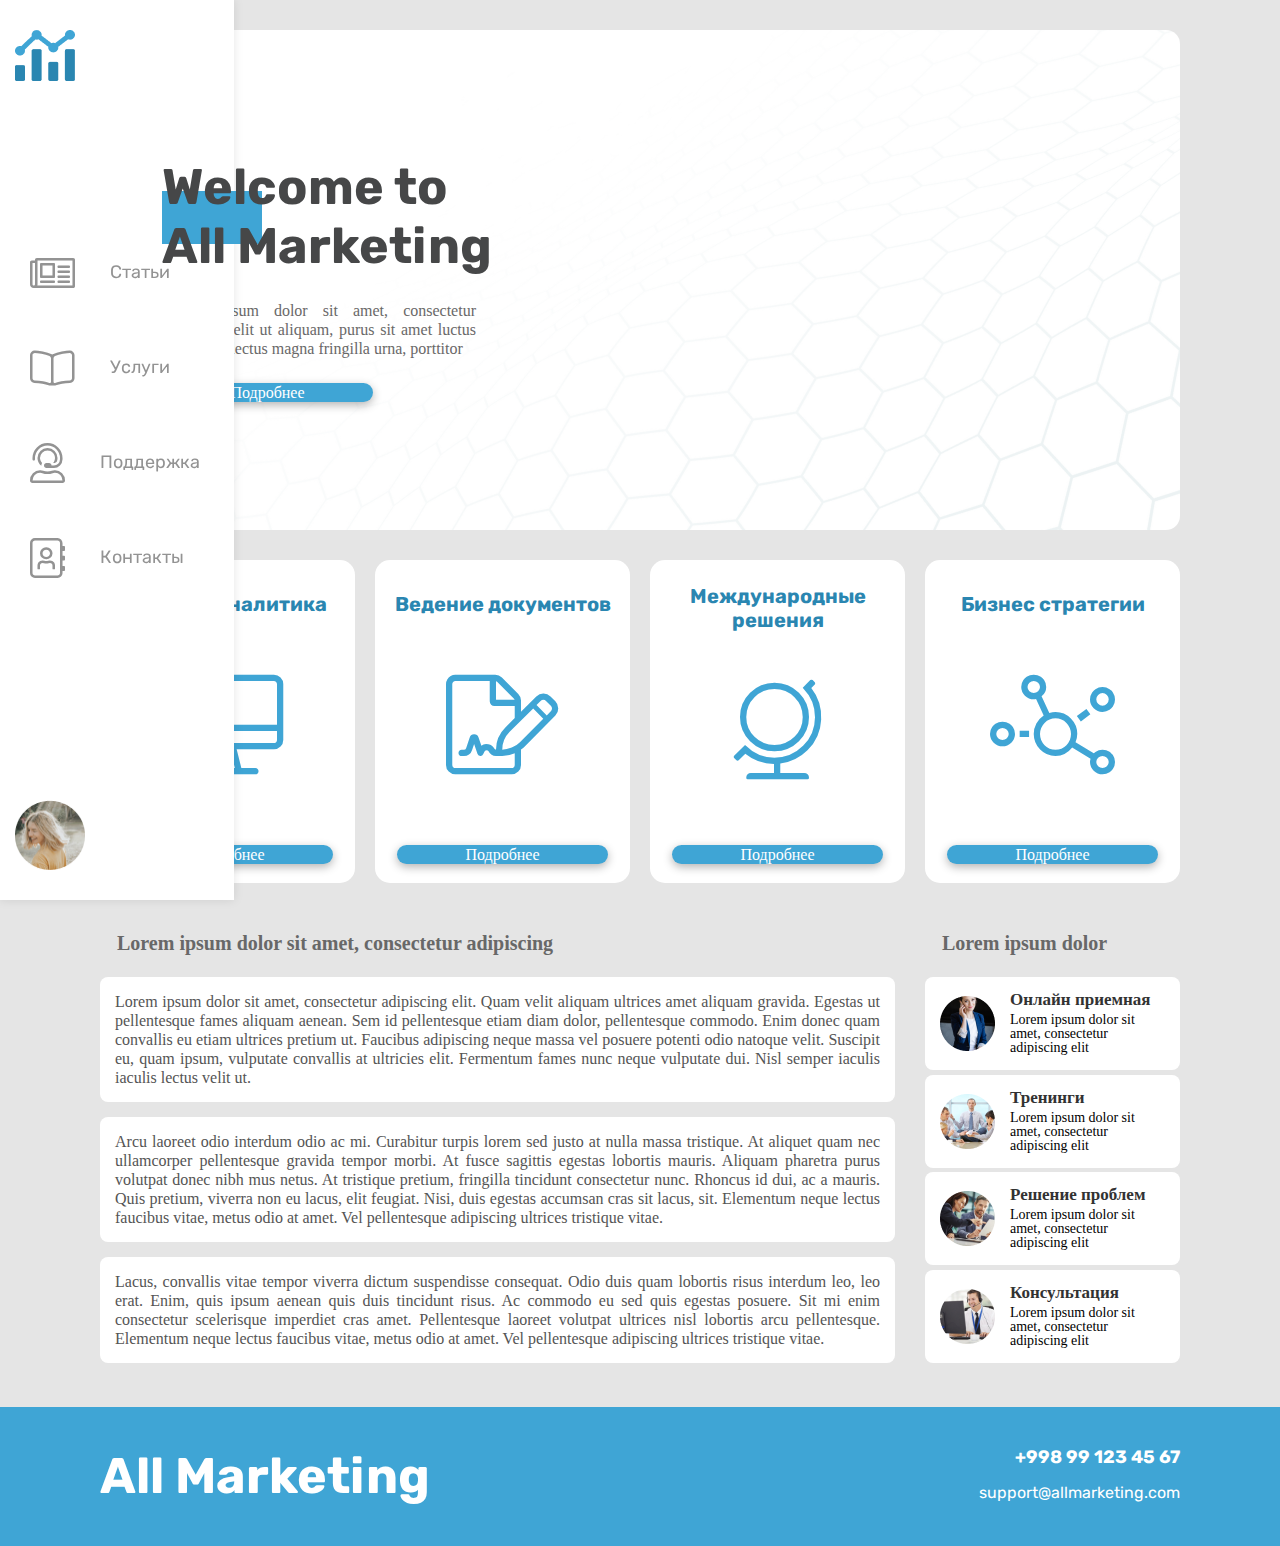
<file: index.html>
<!DOCTYPE html>
<html lang="en">
<head>
    <meta charset="UTF-8">
    <meta http-equiv="X-UA-Compatible" content="IE=edge">
    <meta name="viewport" content="width=device-width, initial-scale=1.0">
    <title>Blue Marketing</title>
    <link rel="icon" href="images/Лого.png">
    <link rel="stylesheet" href="styles/all.min.css">
    <link rel="stylesheet" href="styles/font.css">
    <link rel="stylesheet" href="styles/style.css">
    <link rel="stylesheet" href="styles/media.css">
</head>
<body>
    
    <aside class="sidebar">
        <a href="" class="sidebar-logo">
            <img src="images/Лого.png" alt="images/Лого.png">
        
        </a>
        
        <ul class="sidebar-ul">
            <li>
                <a href="" class="sidebar-link">
                    <i class="fal fa-newspaper sidebar-icon"></i>
                    <span>Статьи</span>
                </a>
            </li>
            <li>
                <a href="" class="sidebar-link">
                    <i class="fal fa-book-open sidebar-icon"></i>
                    <span>Услуги</span>
                </a>
            </li>
            <li>
                <a href="" class="sidebar-link">
                    <i class="fal fa-user-headset sidebar-icon"></i>
                    <span>Поддержка</span>
                </a>
            </li>
            <li>
                <a href="" class="sidebar-link">
                    <i class="fal fa-address-book sidebar-icon"></i>
                    <span>Контакты</span>
                </a>
            </li>
        </ul>
        <img src="images/avatar.png" alt="" class="sidebar-ava">
    </aside>
    
    
    
    <header class="header">
        <div class="container">
            <div class="header-content">
                <h1 class="header-title">Welcome to All Marketing</h1>
                <p class="header-description">Lorem ipsum dolor sit amet, consectetur adipiscing elit ut aliquam, purus sit amet luctus venenatis, lectus magna fringilla urna, porttitor</p>
                <a href="" class="header-link">Подробнее</a>
            </div>
        </div>
    </header>
    <main class="main">
        <div class="container">
            <div class="main-cards">
                <div class="main-card">
                    <h3 class="card-title">Мощная аналитика</h3>
                    <i class="fal fa-desktop-alt card-icon"></i>
                    <a href="" class="header-link">Подробнее</a>
                </div>
                <div class="main-card">
                    <h3 class="card-title">Ведение документов</h3>
                    <i class="fal fa-file-signature card-icon"></i>
                    <a href="" class="header-link">Подробнее</a>
                </div>
                <div class="main-card">
                    <h3 class="card-title">Международные решения</h3>
                    <i class="fal fa-globe-stand card-icon"></i>
                    <a href="" class="header-link">Подробнее</a>
                </div>
                <div class="main-card">
                    <h3 class="card-title">Бизнес стратегии</h3>
                    <i class="fal fa-chart-network card-icon"></i>
                    <a href="" class="header-link">Подробнее</a>
                </div>
                </div>
                    <div class="main-info">
                        <div class="info-left">
                            <h2 class="info-title">Lorem ipsum dolor sit amet, consectetur adipiscing</h2>
                            <p class="info-description">Lorem ipsum dolor sit amet, consectetur adipiscing elit. Quam velit aliquam ultrices amet aliquam gravida. Egestas ut pellentesque fames aliquam aenean. Sem id pellentesque etiam diam dolor, pellentesque commodo. Enim donec quam convallis eu etiam ultrices pretium ut. Faucibus adipiscing neque massa vel posuere potenti odio natoque velit. Suscipit eu, quam ipsum, vulputate convallis at ultricies elit. Fermentum fames nunc neque vulputate dui. Nisl semper iaculis iaculis lectus velit ut.
                            </p>
                            <p class="info-description">Arcu laoreet odio interdum odio ac mi. Curabitur turpis lorem sed justo at nulla massa tristique. At aliquet quam nec ullamcorper pellentesque gravida tempor morbi. At fusce sagittis egestas lobortis mauris. Aliquam pharetra purus volutpat donec nibh mus netus. At tristique pretium, fringilla tincidunt consectetur nunc. Rhoncus id dui, ac a mauris. Quis pretium, viverra non eu lacus, elit feugiat. Nisi, duis egestas accumsan cras sit lacus, sit. Elementum neque lectus faucibus vitae, metus odio at amet. Vel pellentesque adipiscing ultrices tristique vitae.
                            </p>
                            <p class="info-description">Lacus, convallis vitae tempor viverra dictum suspendisse consequat. Odio duis quam lobortis risus interdum leo, leo erat. Enim, quis ipsum aenean quis duis tincidunt risus. Ac commodo eu sed quis egestas posuere. Sit mi enim consectetur scelerisque imperdiet cras amet. Pellentesque laoreet volutpat ultrices nisl lobortis arcu pellentesque. Elementum neque lectus faucibus vitae, metus odio at amet. Vel pellentesque adipiscing ultrices tristique vitae.
                            </p>
                </div>
                <div class="info-right">
                    <h2 class="info-title">Lorem ipsum dolor</h2>
                    <div class="info-cards">
                        <section class="right-card">
                            <img src="images/main-img1.png" alt="" class="right-img">
                            <div class="right-about">
                                <h3 class="right-title">Онлайн приемная</h3>
                                <p class="rigt-description">Lorem ipsum dolor sit amet, consectetur adipiscing elit</p>
                            </div>
                        </section>
                        <section class="right-card">
                            <img src="images/main-img2.png" alt="" class="right-img">
                            <div class="right-about">
                                <h3 class="right-title">Тренинги</h3>
                                <p class="rigt-description">Lorem ipsum dolor sit amet, consectetur adipiscing elit</p>
                            </div>
                        </section>
                        <section class="right-card">
                            <img src="images/main-img3.png" alt="" class="right-img">
                            <div class="right-about">
                                <h3 class="right-title">Решение проблем</h3>
                                <p class="rigt-description">Lorem ipsum dolor sit amet, consectetur adipiscing elit</p>
                            </div>
                        </section>
                        <section class="right-card">
                            <img src="images/main-img4.png" alt="" class="right-img">
                            <div class="right-about">
                                <h3 class="right-title">Консультация</h3>
                                <p class="rigt-description">Lorem ipsum dolor sit amet, consectetur adipiscing elit</p>
                            </div>
                        </section>
                    </div>
                </div>
            </div>
            </div>
    </main>
    
    <footer class="footer">
        <div class="container">
            <div class="footer-content">
             <h3 class="footer-title"> All Marketing</h3>
             <div class="footer-contact">
                <a href="" class="footer-tel">+998 99 123 45 67</a>
                <a href="" class="footer-mail">support@allmarketing.com</a>
             </div>
            </div>
            
            
        </div>
    </footer>
  
</body>
</html>
</file>
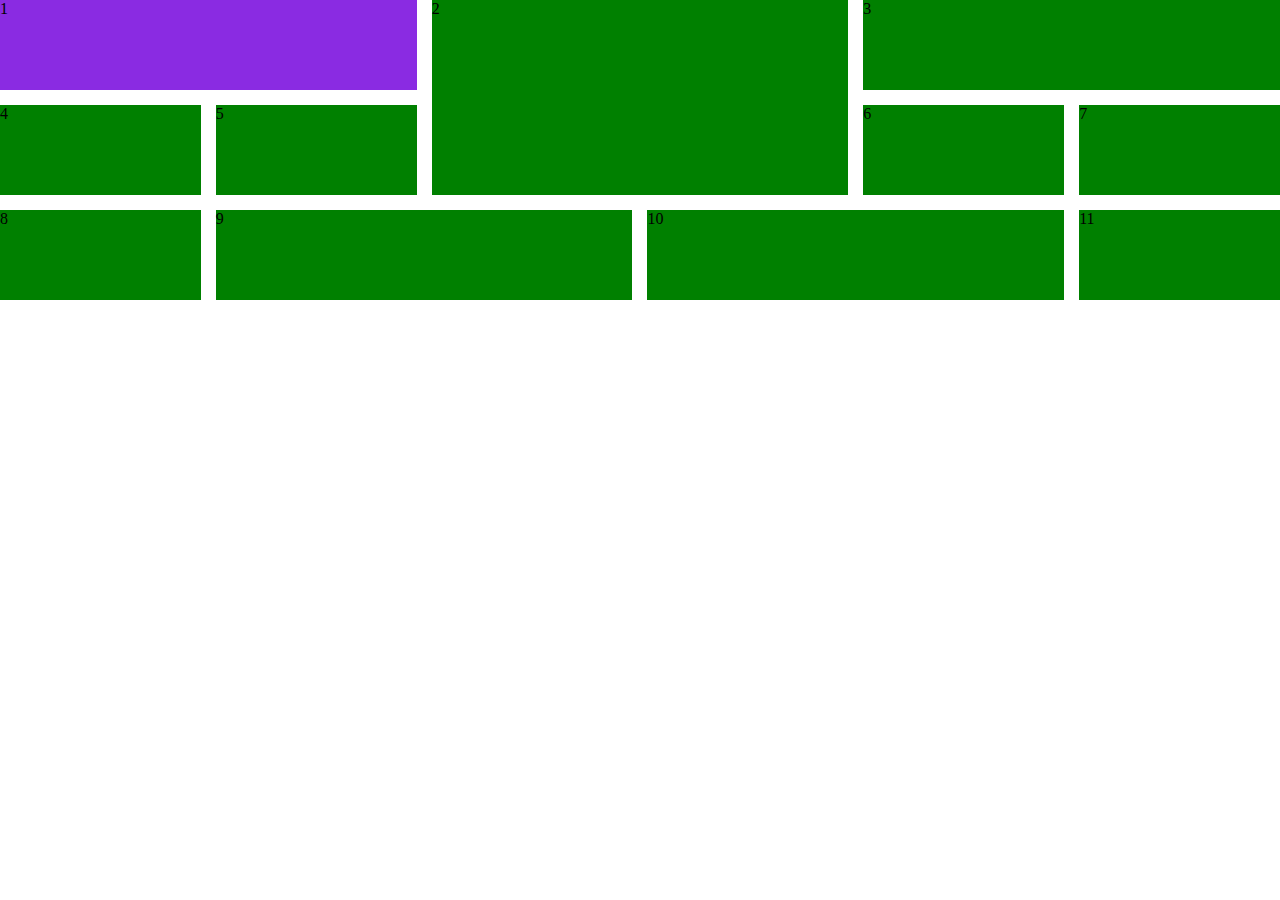
<file: GRID/index.html>
<!DOCTYPE html>
<html lang="en">
<head>
    <meta charset="UTF-8">
    <meta http-equiv="X-UA-Compatible" content="IE=edge">
    <meta name="viewport" content="width=device-width, initial-scale=1.0">
    <title>Document</title>
    <link rel="stylesheet" href="style.css">
</head>
<body>
    <div class="box">
        <div class="item">1</div>
        <div class="item">2</div>
        <div class="item">3</div>
        <div class="item">4</div>
        <div class="item">5</div>
        <div class="item">6</div>
        <div class="item">7</div>
        <div class="item">8</div>
        <div class="item">9</div>
        <div class="item">10</div>
        <div class="item">11</div>
    </div>
</body>
</html>
</file>
<file: styles/font.css>
@font-face {
    font-family: "Rubic-B";
    src: url("../Fonts/Rubik-Bold.ttf");
    } 
@font-face {
    font-family:"Rubic-L" ;
    src: url("../Fonts/Rubik-Light.ttf");
}     

@font-face {
    font-family: "Rubic-R";
    src: url("../Fonts/Rubik-Regular.ttf");
}
</file>
<file: styles/style.css>
* {
    margin: 0;
    padding: 0;
    box-sizing: border-box;
    text-decoration: none;
    list-style: none;
}

body {
    background: #E5E5E5;
}

.container {
    max-width: 1110px;
    width: 100%;
    margin: 0 auto;
    padding: 0 15px;
}

/* header start */
.header-content {
    background: url("../images/header-bg.png");
    height: 500px;
    background-color: #FFFFFF;
    border-radius: 14px;
    margin-top: 30px;
    display: flex;
    flex-direction: column;
    justify-content: center;
    padding-left: 62px;
   
}

.header-title {
    color: #464748;
    line-height: 59px;
    font-size: 50px;
    font-family: "Rubic-B";
    position: relative; 
    z-index: 1;
    width: 332px;
 
}

.header-description {
    color: #696868;
    line-height: 19px;
    font-size: 16px;
    font-family: "Rubik-L";
    width: 314px;
    text-align:justify;  
    margin: 25px 0;  
}

.header-link {
    display: flex;
    background: #3FA5D5;
    width: 211px;
    border-radius: 30px;
    box-shadow: 0px 3px 10px rgba(0, 0, 0, 0.3);
    justify-content: center;
    color: #FFFFFF;
    line-height: 19px;
    font-size: 16px;
    font-family: "Rubik-R";
    }

.header-title:after {
    content: "";
    display: block;
    width: 100px;
    height: 53px;
    background: #3FA5D5;
    position: absolute;
    top: 33px;
    z-index: -1; /* регулирует приоритет элементов*/
}
/* header end */


/* main start */

.main {
    padding-top: 30px;
    padding-bottom: 44px;
}

.main-card {
    background: #FFFFFF;
    border-radius: 15px;
    max-width: 255px;
    width: 100%;
    padding: 32px 18px 19px 18px; 
    display: flex;
    flex-direction: column;
    align-items: center;
    justify-content: space-between;
}

.card-title {
color: #2A86B1;
line-height: 24px;
font-size: 20px;
font-family: "Rubic-B";
text-align: center;
    
}

.card-icon {
    color:#3FA5D5;
    font-size: 100px;
    display: inline-block;
    margin-top: 59px;
    margin-bottom: 70px;
      
}

.main-cards {
    display: flex;
    justify-content: space-between;
}

.main-card:nth-of-type(3) .card-icon {
    margin-top: 43px;
    margin-bottom: 61px;
}

.main-card:nth-of-type(3) {
    padding-top: 24px;
}

.main-info {
    margin-top: 48px;
    display: flex;
    justify-content: space-between;
}

.info-title {
    color: #686868;
    font-size: 20px;
    line-height: 24px;
    font-family: "Rubik-B";
    margin-bottom: 22px;
    margin-left: 17px;
 }

.info-description {
    background: #FFFFFF;
    color: #545454;
    border-radius: 8px;
    font-size: 16px;
    line-height: 19px;
    padding: 15px;
    margin-bottom: 15px;
    font-family: "Rubik-R";
    width: 795px;
    text-align: justify;
}

.info-description:nth-of-type(3) {
    margin-bottom: 0;
}

.right-card {
    background: #FFFFFF;
    border-radius: 8px;
    max-width: 255px;
    width: 100%;
    display: flex;
    padding: 15px;
    align-items: center;
}

.right-title {
    color: #323232;
    line-height: 16px;
    font-size: 17px;
    font-family: "Rubik-R";
    margin-bottom: 5px;
    
}

.rigt-description {
    color: #000000;
    line-height: 14px;
    font-size: 14px;
    font-family: "Rubik-L";
    
}

.right-about {
    margin-left: 15px;
    
}

.info-cards {
    display: flex;
    flex-direction: column;
    justify-content: space-between;
    flex-grow: 1;
}

.info-right {
    display: flex;
    flex-direction: column;
}
/* main END */

.footer {
    background: #3FA5D5;
    padding: 40px 0;
    }
    
    .container {
        
    }
    .footer-content {
        display: flex;
        justify-content: space-between;
    }
    
    .footer-title {
        color: #FFFFFF;
        line-height: 59px;
        font-size: 50px;
        font-family: "Rubic-B";
        
    }
    
    .footer-tel {
        display: block;
        color: #FFFFFF;
        line-height: 21px;
        font-size: 18px;
        font-family: "Rubic-B";
        margin-bottom: 15px;
    }
    
    .footer-mail {
        display: block;
        color: #FFFFFF;
        line-height: 19px;
        font-size: 16px;
        font-family: "Rubic-R";
    }
    
    .footer-contact {
        text-align: right;
    }
    
    /* footer end */

/*  aside start*/

.sidebar {
    background: #FFFFFF;
    box-shadow: 0px 0px 10px rgba(0, 0, 0, 0.1);
    width: 100px;
    height: 100%;
    position: fixed;
    left: 0;
    top: 0;
    padding: 30px 15px;
    display: flex;
    flex-direction: column;
    justify-content: space-between;
    overflow: hidden; /* скрывает элементы которые находят на пределами блока */
    transition: 0.5s;

}

.sidebar:hover {
    width: 234px;
}

.sidebar-icon {
    font-size: 40px;
    color: #939393;
    margin-right: 35px;

}

.sidebar-link {
    display: flex;
    align-items: center;
    margin-left: 15px;
    margin-bottom: 55px;
}

.sidebar-link > span {
    color: #939393;
    line-height: 21px;
    font-size: 18px;
    font-family: "Rubic-R";

}

.sidebar-icon:hover, .sidebar-link > span:hover {
    color: #2A86B1;

}

.sidebar-ava {
    width: 70px;
    height: 70px;
}



/*  aside end */
</file>
<file: styles/media.css>
@media (max-width: 1180px) {
    .sidebar {
        flex-direction: row;
        width: 100%;
        height: 100px;
        align-items: center;
        z-index: 2;
    }

    .sidebar-link {
        margin-bottom: 0;
    }

    .sidebar-ul {
        display: flex;
    }

    header {
        margin-top: 110px;

    }
}
@media (max-width: 1050px) {
    .main-cards {
        flex-wrap: wrap;
        justify-content: center;
        gap: 5px;
    }

    .main-info {
        flex-direction: column;
        justify-content: center;
        align-items: center;
    }

    .info-cards {
        gap: 6px;
    }
}

@media (max-width: 840px) {
    .sidebar-ul {
        flex-wrap: wrap;
        justify-content: center;
    }

    .info-title {
        text-align: center;

    }
    .info-description {
        width: 100%;
    }
}
    @media (max-width: 500px) {
        .footer-content {
            flex-wrap: wrap;
            justify-content: center;
            align-items: center;
        }
        .header-description {
           width: 250px;
        }

        .header-title {
            font-size: 34px;
            line-height: 55px;
        }

        .sidebar-ul {
            justify-content: space-between;

        }

        .sidebar-icon {
            font-size: 25px;
            margin-right: 10px;
        }



    }
</file>
<file: GRID/style.css>
* {
    margin: 0;
    padding: 0;
    box-sizing: border-box;
}

.box {
    display: grid;
    grid-template-columns: repeat(6, 1fr); /* сетка по горизонтали */
    grid-template-rows: repeat(3, 1fr); /* сетка по вертикали */
    height: 300px;
   /*  column-gap: 15px;
    row-gap: 15px; */
    gap: 15px;

}

.item {
    background: green;
    
}

.item:nth-of-type(1) {
    grid-column: span 2;
    grid-row: span 1;
    background: blueviolet;
}

.item:nth-of-type(2) {
    grid-column: span 2;
    grid-row: span 2;
}

.item:nth-of-type(3), .item:nth-of-type(9), .item:nth-of-type(10) {
    grid-column: span 2;
    
}
</file>
